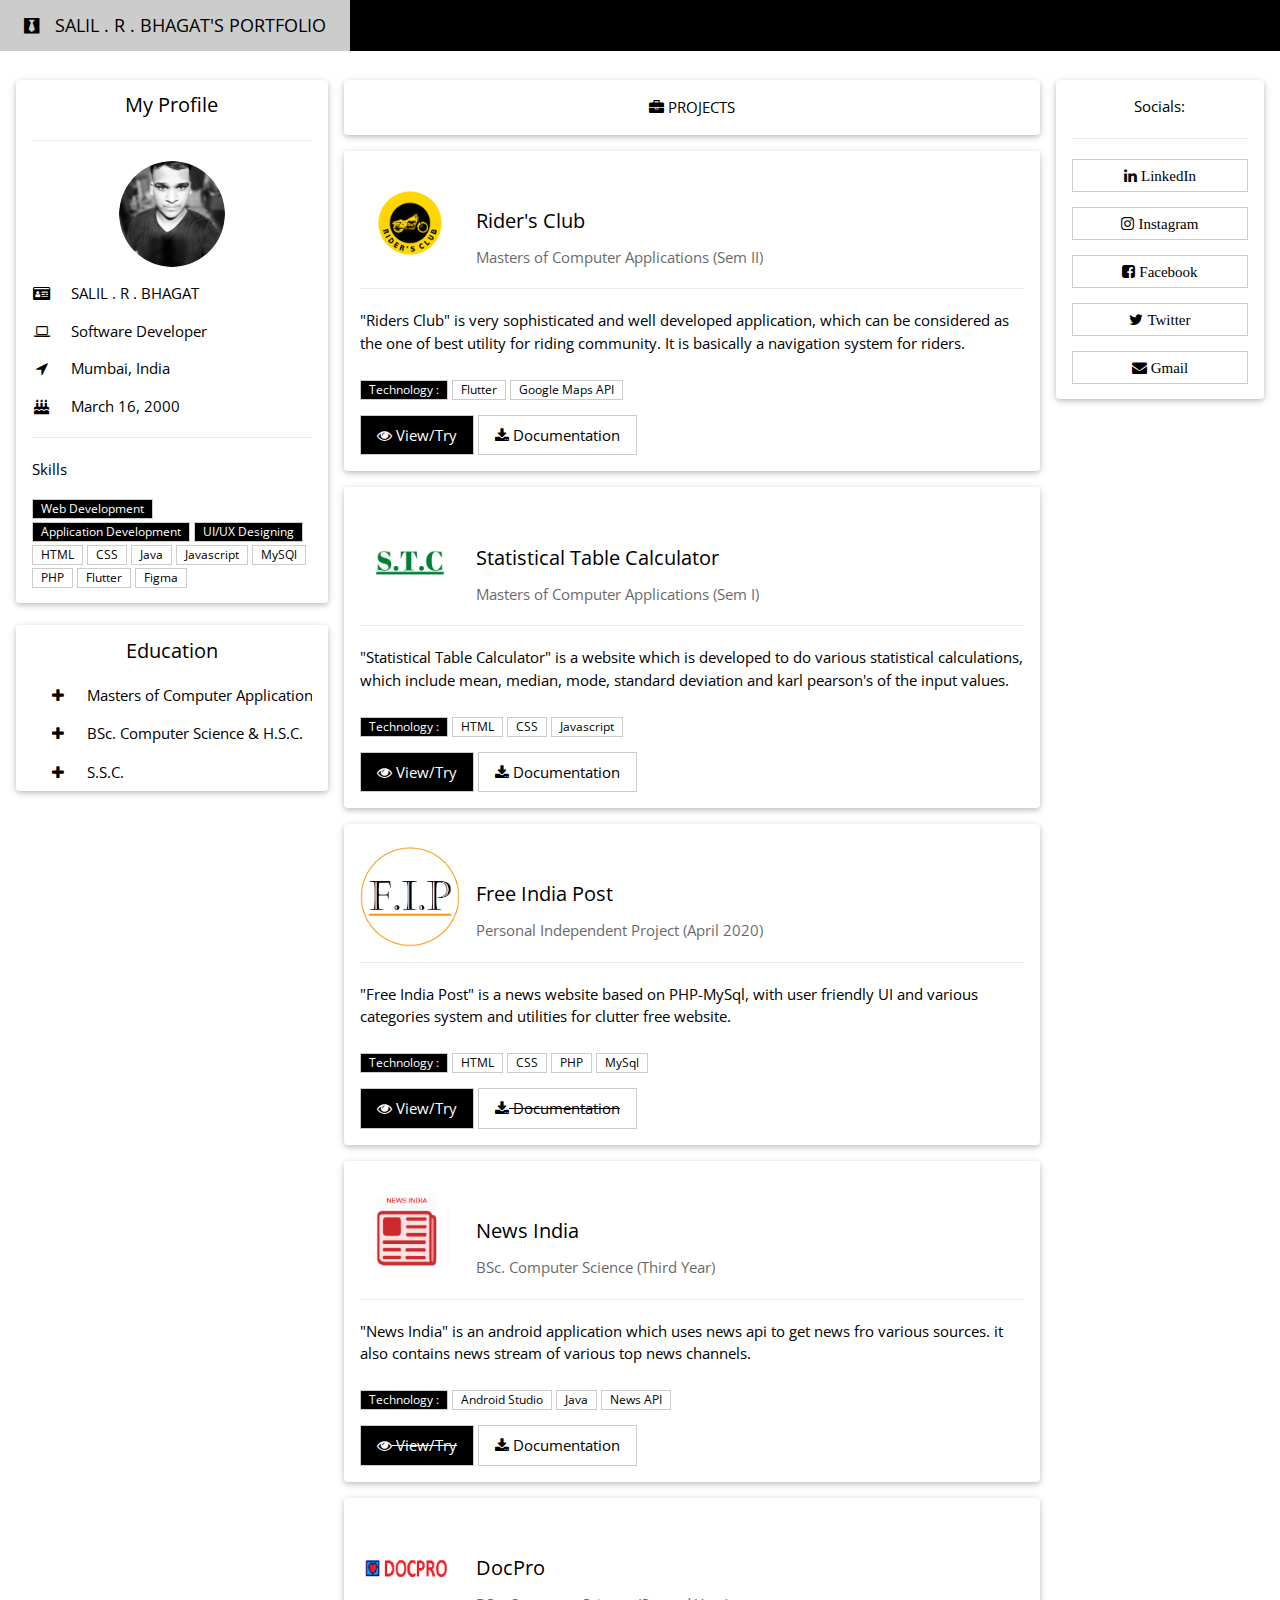
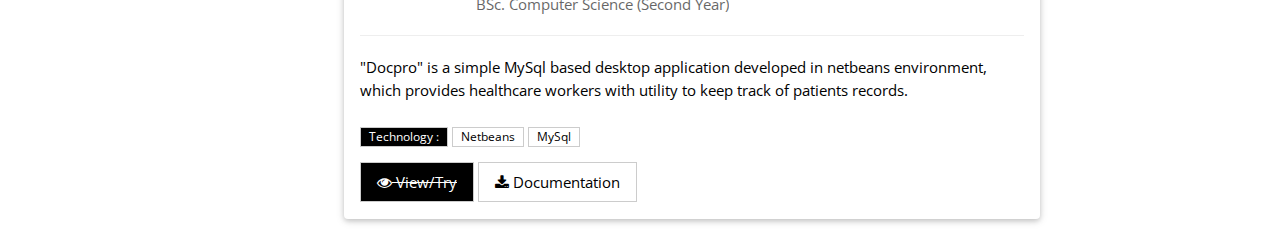
<file: index.html>
<!DOCTYPE html>
<html>
<head>
<title>SALIL BHAGAT - Home</title>
<meta charset="UTF-8">
<meta name="viewport" content="width=device-width, initial-scale=1">
<link rel="stylesheet" href="https://www.w3schools.com/w3css/4/w3.css">
<link rel="stylesheet" href="https://www.w3schools.com/lib/w3-theme-blue-grey.css">
<link rel='stylesheet' href='https://fonts.googleapis.com/css?family=Open+Sans'>
<link rel="stylesheet" href="https://cdnjs.cloudflare.com/ajax/libs/font-awesome/4.7.0/css/font-awesome.min.css">
<style>
html, body, h1, h2, h3, h4, h5 {font-family: "Open Sans", sans-serif}
</style>
</head>
<body class="w3-theme-l5">

<!-- Navbar -->
<div class="w3-top">
 <div class="w3-bar w3-black w3-left-align w3-large">
  <!--<a class="w3-bar-item w3-button w3-hide-medium w3-hide-large w3-right w3-padding-large w3-hover-white w3-large w3-black" href="javascript:void(0);" onclick="openNav()">
  <i class="fa fa-bars"></i></a>-->
  <a href="#" class="w3-bar-item w3-button w3-padding-large w3-black">
  <i class="fa fa-black-tie w3-margin-right"></i>SALIL . R . BHAGAT'S PORTFOLIO</a>
  <!--
  <a href="#" class="w3-bar-item w3-button w3-hide-small w3-padding-large w3-hover-white" title="News"><i class="fa fa-globe"></i></a>
  <a href="#" class="w3-bar-item w3-button w3-hide-small w3-padding-large w3-hover-white" title="Account Settings"><i class="fa fa-user"></i></a>
  <a href="#" class="w3-bar-item w3-button w3-hide-small w3-padding-large w3-hover-white" title="Messages"><i class="fa fa-envelope"></i></a>
  <div class="w3-dropdown-hover w3-hide-small">
    <button class="w3-button w3-padding-large" title="Notifications">
	<i class="fa fa-bell"></i><span class="w3-badge w3-right w3-small w3-black">3</span></button>     
    <div class="w3-dropdown-content w3-card-4 w3-bar-block" style="width:300px">
      <a href="#" class="w3-bar-item w3-button">One new friend request</a>
      <a href="#" class="w3-bar-item w3-button">John Doe posted on your wall</a>
      <a href="#" class="w3-bar-item w3-button">Jane likes your post</a>
    </div>
  </div>
  <a href="#" class="w3-bar-item w3-button w3-hide-small w3-right w3-padding-large w3-hover-white" title="My Account">
    <img src="/w3images/avatar2.png" class="w3-circle" style="height:23px;width:23px" alt="Avatar">
  </a>
  -->
 </div>
</div>

<!-- Navbar on small screens 
<div id="navDemo" class="w3-bar-block w3-theme-d2 w3-hide w3-hide-large w3-hide-medium w3-large">
  <a href="#" class="w3-bar-item w3-button w3-padding-large">Link 1</a>
  <a href="#" class="w3-bar-item w3-button w3-padding-large">Link 2</a>
  <a href="#" class="w3-bar-item w3-button w3-padding-large">Link 3</a>
  <a href="#" class="w3-bar-item w3-button w3-padding-large">My Profile</a>
</div>-->

<!-- Page Container -->
<div class="w3-container w3-content" style="max-width:1400px;margin-top:80px">    
  <!-- The Grid -->
  <div class="w3-row">
    <!-- Left Column -->
    <div class="w3-col m3">
      <!-- Profile -->
      <div class="w3-card w3-round w3-white">
        <div class="w3-container">
         <h4 class="w3-center">My Profile</h4>
		 <hr>
         <p class="w3-center"><img src="./salilpic.png" class="w3-circle" style="height:106px;width:106px" alt="Avatar"></p> 
         <p><i class="fa fa-id-card fa-fw w3-margin-right w3-text-theme"></i> SALIL . R . BHAGAT </p>
		 <p><i class="fa fa-laptop fa-fw w3-margin-right w3-text-theme"></i> Software Developer </p>
         <p><i class="fa fa-location-arrow fa-fw w3-margin-right w3-text-theme"></i> Mumbai, India</p>
         <p><i class="fa fa-birthday-cake fa-fw w3-margin-right w3-text-theme"></i> March 16, 2000</p>
		 <hr>
		 <p>Skills</p>
          <p>
            <span class="w3-tag w3-small w3-black w3-border">Web Development</span>
            <span class="w3-tag w3-small w3-black w3-border">Application Development</span>
            <span class="w3-tag w3-small w3-black w3-border">UI/UX Designing</span><br>
            <span class="w3-tag w3-small w3-white w3-border">HTML</span>
            <span class="w3-tag w3-small w3-white w3-border">CSS</span>
            <span class="w3-tag w3-small w3-white w3-border">Java</span>
            <span class="w3-tag w3-small w3-white w3-border">Javascript</span>
            <span class="w3-tag w3-small w3-white w3-border">MySQl</span>
            <span class="w3-tag w3-small w3-white w3-border">PHP</span>
            <span class="w3-tag w3-small w3-white w3-border">Flutter</span>
			<span class="w3-tag w3-small w3-white w3-border">Figma</span>
          </p>
        </div>
      </div>
      <br>
      
      <!-- Accordion -->
      <div class="w3-card w3-round">
        <div class="w3-container"><h4 class="w3-center">Education</h4>
          <button onclick="myFunction('Demo1')" class="w3-button w3-block w3-left-align">
		  <i class="fa fa-plus fa-fw w3-margin-right"></i> Masters of Computer Applications</button>
          <div id="Demo1" class="w3-hide w3-container">
		  <a href="https://hiray.edu.in" target="_blank">  L.B.H.S.S.T. Institute of M.C.A  <i class="fa fa-external-link"></i></a>
          </div>
          <button onclick="myFunction('Demo2')" class="w3-button w3-block w3-left-align">
		  <i class="fa fa-plus fa-fw w3-margin-right"></i> BSc. Computer Science & H.S.C.</button>
          <div id="Demo2" class="w3-hide w3-container">
            <a href="https://rdnational.ac.in/" target="_blank">  R.D. National College  <i class="fa fa-external-link"></i></a>
          </div>
		  <button onclick="myFunction('Demo3')" class="w3-button w3-block w3-left-align">
		  <i class="fa fa-plus fa-fw w3-margin-right"></i> S.S.C.</button>
          <div id="Demo3" class="w3-hide w3-container">
            <a href="https://bpmhighschool.weebly.com/" target="_blank">  B.P.M. High School <i class="fa fa-external-link"></i></a>
          </div>
        </div>      
      </div>
      <br> 
      <!-- Alert Box 
      <div class="w3-container w3-display-container w3-round w3-theme-l4 w3-border w3-theme-border w3-margin-bottom w3-hide-small">
        <span onclick="this.parentElement.style.display='none'" class="w3-button w3-theme-l3 w3-display-topright">
          <i class="fa fa-remove"></i>
        </span>
        <p><strong>Hey!</strong></p>
        <p>Welcome to my portfolio.</p>
      </div>-->
    
    <!-- End Left Column -->
    </div>
    
    <!-- Middle Column -->
    <div class="w3-col m7">
    
      <div class="w3-row-padding">
        <div class="w3-col m12">
          <div class="w3-card w3-round w3-white">
            <div class="w3-container w3-padding"> <center>
              <button type="button" class="w3-button ">
			  <i class="fa fa-briefcase"></i> PROJECTS </button> </center>
            </div>
          </div>
        </div>
      </div>
      
	  <div class="w3-container w3-card w3-white w3-round w3-margin"><br>
        <img src="./5.png" alt="Avatar" class="w3-left w3-circle w3-margin-right" style="width:100px"><br>
        <h4>Rider's Club</h4>
        <span class="w3-left w3-opacity">Masters of Computer Applications (Sem II)</span><br>
        <hr class="w3-clear">
        <p>"Riders Club" is very sophisticated and well developed application, which can be considered as the one of best utility for riding community. It is basically a navigation system for riders.
		<br><br>
		<span class="w3-tag w3-small w3-black w3-border">Technology :</span>
		<span class="w3-tag w3-small w3-white w3-border">Flutter</span> 
		<span class="w3-tag w3-small w3-white w3-border">Google Maps API</span> 
		</p>
        <a class="w3-button w3-border w3-margin-bottom w3-black" href="./assets/base.apk" target="_blank" download>
		<i class="fa fa-eye"></i> View/Try</a> 
        <a class="w3-button w3-border w3-margin-bottom" href="./assets/ridersclub_blackbook.pdf" target="_blank" download>
		<i class="fa fa-download"></i>  Documentation </a> 
      </div>
	  
	  <div class="w3-container w3-card w3-white w3-round w3-margin"><br>
        <img src="./4.png" alt="Avatar" class="w3-left w3-circle w3-margin-right" style="width:100px"><br>
        <h4>Statistical Table Calculator</h4>
        <span class="w3-left w3-opacity">Masters of Computer Applications (Sem I)</span><br>
        <hr class="w3-clear">
        <p>"Statistical Table Calculator" is a website which is developed to do various statistical calculations, which include mean, median, mode, standard deviation and karl pearson's of the input values.
		<br><br>
		<span class="w3-tag w3-small w3-black w3-border">Technology :</span>
		<span class="w3-tag w3-small w3-white w3-border">HTML</span> 
		<span class="w3-tag w3-small w3-white w3-border">CSS</span> 
		<span class="w3-tag w3-small w3-white w3-border">Javascript</span> 
		</p>
        <a class="w3-button w3-border w3-margin-bottom w3-black" href="https://salilbhagat.github.io/statisticaltablecalculator/" target="_blank" download>
		<i class="fa fa-eye"></i> View/Try</a> 
        <a class="w3-button w3-border w3-margin-bottom" href="./assets/stc_blackbook.pdf" target="_blank" download><i class="fa fa-download"></i>  Documentation </a> 
      </div>
	  
      <div class="w3-container w3-card w3-white w3-round w3-margin"><br>
        <img src="./3.png" alt="Avatar" class="w3-left w3-circle w3-margin-right" style="width:100px"><br>
        <h4>Free India Post</h4>
		<span class="w3-left w3-opacity">Personal Independent Project (April 2020)</span><br>
        <hr class="w3-clear">
        <p>"Free India Post" is a news website based on PHP-MySql, with user friendly UI and various categories system and utilities for clutter free website. 
		<br><br>
		<span class="w3-tag w3-small w3-black w3-border">Technology :</span>
		<span class="w3-tag w3-small w3-white w3-border">HTML</span> 
		<span class="w3-tag w3-small w3-white w3-border">CSS</span>
		<span class="w3-tag w3-small w3-white w3-border">PHP</span> 
		<span class="w3-tag w3-small w3-white w3-border">MySql</span> 
		</p>
        <a class="w3-button w3-border w3-margin-bottom w3-black" href="https://freeindiapost.000webhostapp.com/" target="_blank" download>
		<i class="fa fa-eye"></i> View/Try</a> 
        <a class="w3-button w3-border w3-margin-bottom" ><i class="fa fa-download"></i><del>  Documentation </del></a> 
      </div>
      
      <div class="w3-container w3-card w3-white w3-round w3-margin"><br>
        <img src="./2.png" alt="Avatar" class="w3-left w3-circle w3-margin-right" style="width:100px"><br>
        <h4>News India</h4>
        <span class="w3-left w3-opacity">BSc. Computer Science (Third Year)</span><br>
        <hr class="w3-clear">
        <p>"News India" is an android application which uses news api to get news fro various sources. it also contains news stream of various top news channels.
		<br><br>
		<span class="w3-tag w3-small w3-black w3-border">Technology :</span>
		<span class="w3-tag w3-small w3-white w3-border">Android Studio</span> 
		<span class="w3-tag w3-small w3-white w3-border">Java</span> 
		<span class="w3-tag w3-small w3-white w3-border">News API</span> 
		</p>
        <a class="w3-button w3-border w3-margin-bottom w3-black" >
		<i class="fa fa-eye"></i><del> View/Try</del></a> 
        <a class="w3-button w3-border w3-margin-bottom" href="./assets/newsindia_blackbook.pdf" target="_blank" download>
		<i class="fa fa-download"></i>  Documentation </a> 
      </div>

      <div class="w3-container w3-card w3-white w3-round w3-margin"><br>
        <img src="./1.png" alt="Avatar" class="w3-left w3-circle w3-margin-right" style="width:100px"><br>
        <h4>DocPro</h4>
        <span class="w3-left w3-opacity">BSc. Computer Science (Second Year)</span><br>
        <hr class="w3-clear">
        <p>"Docpro" is a simple MySql based desktop application developed in netbeans environment, which provides healthcare workers with utility to keep track of patients records.
		<br><br>
		<span class="w3-tag w3-small w3-black w3-border">Technology :</span>
		<span class="w3-tag w3-small w3-white w3-border">Netbeans</span> 
		<span class="w3-tag w3-small w3-white w3-border">MySql</span> 
		</p>
        <a class="w3-button w3-border w3-margin-bottom w3-black" >
		<i class="fa fa-eye"></i><del> View/Try</del></a>  
        <a class="w3-button w3-border w3-margin-bottom" href="./assets/docpro_blackbook.pdf" target="_blank" download>
		<i class="fa fa-download"></i>  Documentation </a> 
      </div>
      
    <!-- End Middle Column -->
    </div>
    
    <!-- Right Column -->
    <div class="w3-col m2">
      <div class="w3-card w3-round w3-white w3-center">
        <div class="w3-container">
          <p>Socials:</p><hr class="w3-clear">  
		  <p><a class="w3-button w3-block w3-white w3-border fa fa-linkedin" href="https://www.linkedin.com/in/salil-bhagat-90a9111a5" target="_blank">  LinkedIn</a></p>
		  <p><a class="w3-button w3-block w3-white w3-border fa fa-instagram" href="https://www.instagram.com/salilxd/" target="_blank">  Instagram</a></p>
		  <p><a class="w3-button w3-block w3-white w3-border fa fa-facebook-square" href="https://www.facebook.com/salilrbhagat/" target="_blank">  Facebook</a></p>
		  <p><a class="w3-button w3-block w3-white w3-border fa fa-twitter" href="https://twitter.com/salilbhagat" target="_blank">  Twitter</a></p>
		  <p><a class="w3-button w3-block w3-white w3-border fa fa-envelope" href="mailto: salilrbhagat@gmail.com" target="_blank">  Gmail</a></p>
        </div>
      </div>
      <br>
      
<!-- 
      <div class="w3-card w3-round w3-white w3-center">
        <div class="w3-container">
          <p>Friend Request</p>
          <img src="/w3images/avatar6.png" alt="Avatar" style="width:50%"><br>
          <span>Jane Doe</span>
          <div class="w3-row w3-opacity">
            <div class="w3-half">
              <button class="w3-button w3-block w3-green w3-section" title="Accept"><i class="fa fa-check"></i></button>
            </div>
            <div class="w3-half">
              <button class="w3-button w3-block w3-red w3-section" title="Decline"><i class="fa fa-remove"></i></button>
            </div>
          </div>
        </div>
      </div>
      <br>
      
      <div class="w3-card w3-round w3-white w3-padding-16 w3-center">
        <p>ADS</p>
      </div>
      <br>
      
      <div class="w3-card w3-round w3-white w3-padding-32 w3-center">
        <p><i class="fa fa-bug w3-xxlarge"></i></p>
      </div>
       
    </div>
     
  </div>
   
</div>
<br>
Footer 
<footer class="w3-container w3-theme-d3 w3-padding-16">
  <h5>Footer</h5>
</footer>

<footer class="w3-container w3-theme-d5">
  <p>Powered by <a href="https://www.w3schools.com/w3css/default.asp" target="_blank">w3.css</a></p>
</footer> -->
 
<script>
// Accordion
function myFunction(id) {
  var x = document.getElementById(id);
  if (x.className.indexOf("w3-show") == -1) {
    x.className += " w3-show";
    x.previousElementSibling.className += " w3-white";
  } else { 
    x.className = x.className.replace("w3-show", "");
    x.previousElementSibling.className = 
    x.previousElementSibling.className.replace(" w3-white", "");
  }
}

// Used to toggle the menu on smaller screens when clicking on the menu button
function openNav() {
  var x = document.getElementById("navDemo");
  if (x.className.indexOf("w3-show") == -1) {
    x.className += " w3-show";
  } else { 
    x.className = x.className.replace(" w3-show", "");
  }
}
</script>

</body>
</html>
</file>
